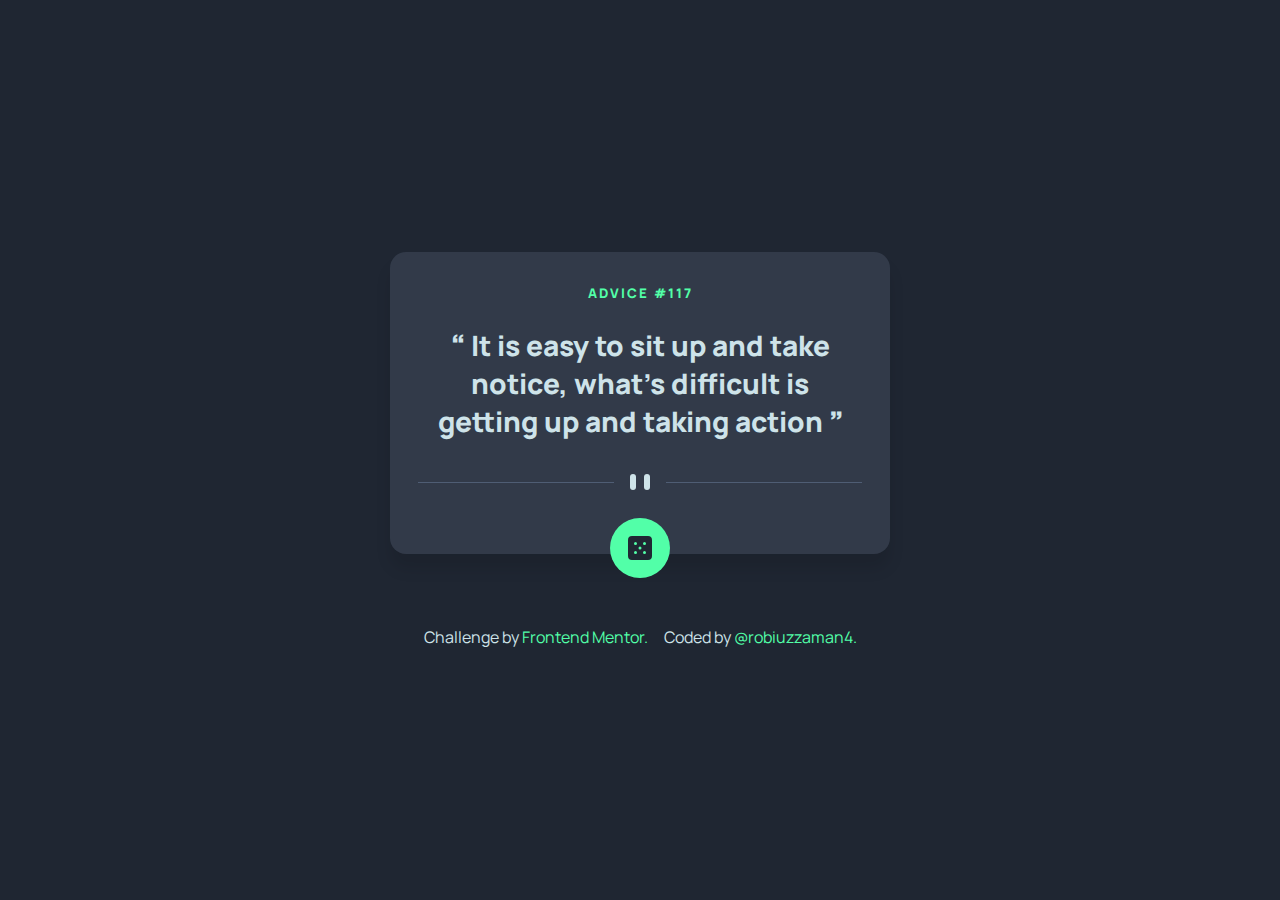
<file: index.html>
<!DOCTYPE html>
<html lang="en">
<head>
  <meta charset="UTF-8">
  <meta name="viewport" content="width=device-width, initial-scale=1.0">
  <link rel="icon" type="image/png" sizes="32x32" href="./images/favicon-32x32.png">
  <title>Frontend Mentor | Advice generator app</title>
  <!-- CSS FILE LINK -->
  <link rel="stylesheet" href="./assets/style.css">

</head>
<body>

  <!-- Advice container start -->
  <div class="container">
    <h5 class="title">ADVICE #117</h5>
    <h2 class="advice">🙶 It is easy to sit up and take notice, what's difficult is getting up and taking action 🙷</h2>
    <div class="divider">
      <img class="img-desktop" src="./images/pattern-divider-desktop.svg" alt="pattern-divider-desktop">
      <img class="img-mobile" src="./images/pattern-divider-mobile.svg" alt="pattern-divider-mobile">
    </div>
    <div class="diceBtn">
      <img src="./images/icon-dice.svg" alt="Dice Icon">
    </div>
  </div>
  <!-- Advice container end -->

  <!-- Attribution start -->
  <div class="attribution">
    <p>Challenge by <a class="fronend-link" href="https://www.frontendmentor.io?ref=challenge" target="_blank">Frontend Mentor.</a></p>
    <p>Coded by <a class="my-link" href="https://github.com/robiuzzaman4" target="_blank">@robiuzzaman4.</a></p>
  </div>
  <!-- Attribution end -->

  <script src="./assets/script.js"></script>
</body>
</html>
</file>
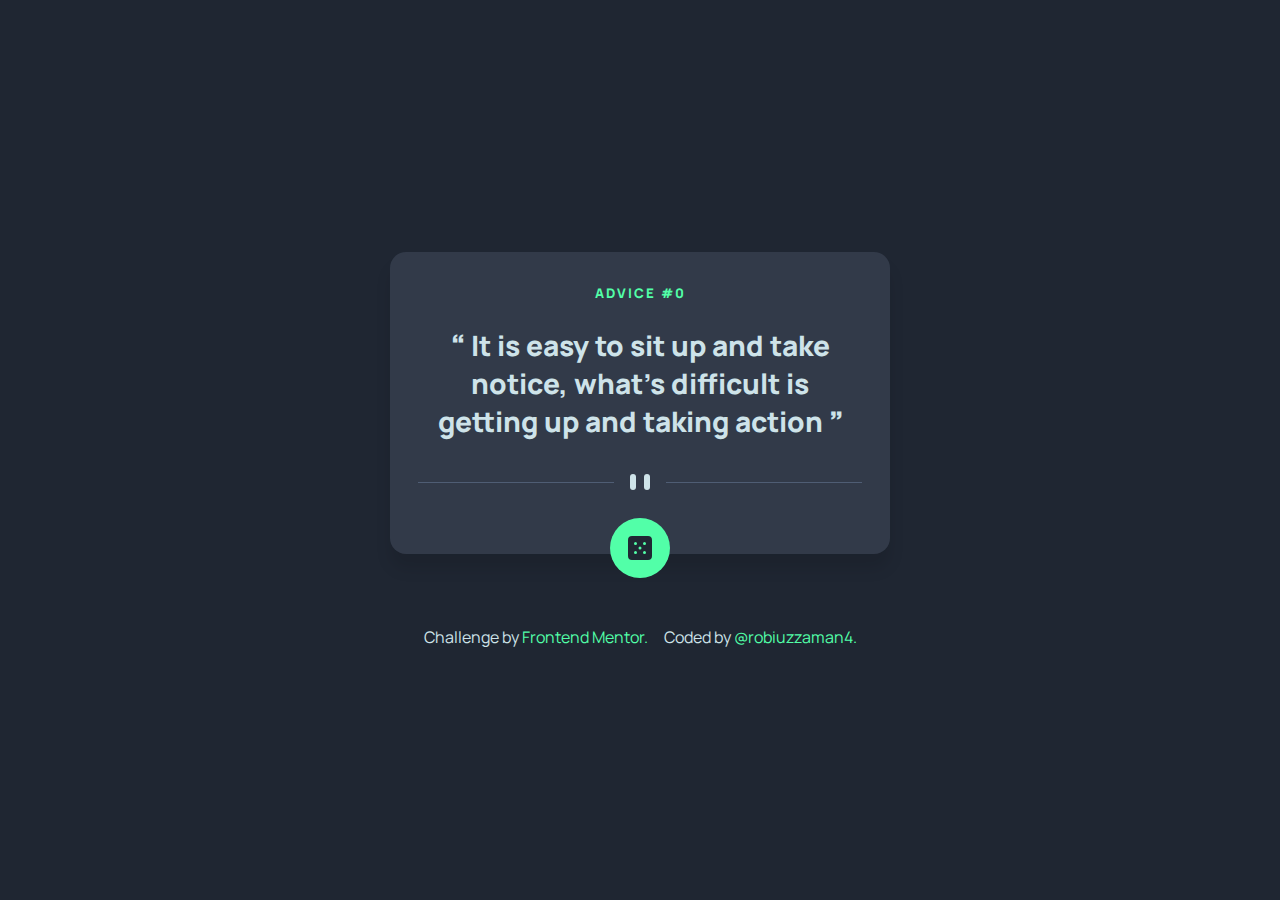
<file: solution/index.html>
<!DOCTYPE html>
<html lang="en">
<head>
  <meta charset="UTF-8">
  <meta name="viewport" content="width=device-width, initial-scale=1.0">
  <link rel="icon" type="image/png" sizes="32x32" href="../images/favicon-32x32.png">
  <title>Frontend Mentor | Advice generator app</title>
  <!-- CSS FILE LINK -->
  <link rel="stylesheet" href="style.css">

</head>
<body>

  <!-- Advice container start -->
  <div class="container">
    <h5 class="title">ADVICE #0</h5>
    <h2 class="advice">🙶 It is easy to sit up and take notice, what's difficult is getting up and taking action 🙷</h2>
    <div class="divider">
      <img class="img-desktop" src="../images/pattern-divider-desktop.svg" alt="pattern-divider-desktop">
      <img class="img-mobile" src="../images/pattern-divider-mobile.svg" alt="pattern-divider-mobile">
    </div>
    <div class="diceBtn">
      <img src="../images/icon-dice.svg" alt="Dice Icon">
    </div>
  </div>
  <!-- Advice container end -->

  <!-- Attribution start -->
  <div class="attribution">
    <p>Challenge by <a class="fronend-link" href="https://www.frontendmentor.io?ref=challenge" target="_blank">Frontend Mentor.</a></p>
    <p>Coded by <a class="my-link" href="https://github.com/robiuzzaman4" target="_blank">@robiuzzaman4.</a></p>
  </div>
  <!-- Attribution end -->

  <script src="script.js"></script>
</body>
</html>
</file>
<file: assets/style.css>
/* Google fonts */
@import url('https://fonts.googleapis.com/css2?family=Manrope:wght@800&display=swap'); 
/* Variables */
:root {
    --lightCyan: hsl(193, 38%, 86%);
    --neonGreen: hsl(150, 100%, 66%);
    --grayishBlue: hsl(217, 19%, 38%);
    --darkGrayishBlue: hsl(217, 19%, 24%);
    --darkBlue: hsl(218, 23%, 16%);
    
    --fsQuote: 28px;
}
/* Base */
* {
    margin: 0;
    padding: 0;
    box-sizing: border-box;
}
/* Body */
body {
    font-family: 'Manrope', sans-serif;
    min-height: 100vh;
    width: 100%;
    display: flex;
    flex-direction: column;
    align-items: center;
    justify-content: center;
    gap: 72px;
    background-color: var(--darkBlue);
    color: var(--lightCyan);
    padding: 32px;
}
/* Container */
.container {
    position: relative;
    height: auto;
    width: auto;
    max-width: 500px;
    display: flex;
    flex-direction: column;
    align-items: center;
    background-color: var(--darkGrayishBlue);
    border-radius: 16px;
    padding: 32px;
    gap: 24px;
    box-shadow: 0px 15px 15px rgba(0, 0, 0, 0.1);
}
.container .title {
    text-transform: uppercase;
    color: var(--neonGreen);
    font-weight: 800;
    letter-spacing: 2px;
}
.container .advice {
    text-align: center;
    font-size: var(--fsQuote);
    font-weight: 800;
}
.divider {
    display: flex;
    align-items: center;
    justify-content: center;
    width: 100%;
    margin-top: 10px;
    margin-bottom: 32px;
}
.img-desktop {
    display: block;
}
.img-mobile {
    display: none;
}
.container .diceBtn {
    position: absolute;
    bottom: -24px;
    height: 60px;
    width: 60px;
    border-radius: 50%;
    background-color: var(--neonGreen);
    display: flex;
    align-items: center;
    justify-content: center;
    cursor: pointer;
    z-index: 10;
    transition: .2s ease-in;
}
.diceBtn:hover{
    box-shadow: 0 0 5px var(--neonGreen),
                0 0 25px var(--neonGreen),
                0 0 50px var(--neonGreen);
}
/* Attribution */
.attribution {
    display: flex;
    align-items: center;
    gap: 16px;
    text-align: center;
}
.attribution p .fronend-link {
    color: var(--neonGreen);
    text-decoration: none;
}
.attribution p .my-link {
    color: var(--neonGreen);
    text-decoration: none;
}
/* Responsive part */
@media screen and (max-width:720px) {
    .container {
        max-width: 340px;
    }
    .img-desktop {
        display: none;
    }
    .img-mobile {
        display: block;
    }
    .attribution {
        flex-direction: column;
    }
}
</file>
<file: solution/style.css>
/* Google fonts */
@import url('https://fonts.googleapis.com/css2?family=Manrope:wght@800&display=swap'); 
/* Variables */
:root {
    --lightCyan: hsl(193, 38%, 86%);
    --neonGreen: hsl(150, 100%, 66%);
    --grayishBlue: hsl(217, 19%, 38%);
    --darkGrayishBlue: hsl(217, 19%, 24%);
    --darkBlue: hsl(218, 23%, 16%);
    
    --fsQuote: 28px;
}
/* Base */
* {
    margin: 0;
    padding: 0;
    box-sizing: border-box;
}
/* Body */
body {
    font-family: 'Manrope', sans-serif;
    min-height: 100vh;
    width: 100%;
    display: flex;
    flex-direction: column;
    align-items: center;
    justify-content: center;
    gap: 72px;
    background-color: var(--darkBlue);
    color: var(--lightCyan);
    padding: 32px;
}
/* Container */
.container {
    position: relative;
    height: auto;
    width: auto;
    max-width: 500px;
    display: flex;
    flex-direction: column;
    align-items: center;
    background-color: var(--darkGrayishBlue);
    border-radius: 16px;
    padding: 32px;
    gap: 24px;
    box-shadow: 0px 15px 15px rgba(0, 0, 0, 0.1);
}
.container .title {
    text-transform: uppercase;
    color: var(--neonGreen);
    font-weight: 800;
    letter-spacing: 2px;
}
.container .advice {
    text-align: center;
    font-size: var(--fsQuote);
    font-weight: 800;
}
.divider {
    display: flex;
    align-items: center;
    justify-content: center;
    width: 100%;
    margin-top: 10px;
    margin-bottom: 32px;
}
.img-desktop {
    display: block;
}
.img-mobile {
    display: none;
}
.container .diceBtn {
    position: absolute;
    bottom: -24px;
    height: 60px;
    width: 60px;
    border-radius: 50%;
    background-color: var(--neonGreen);
    display: flex;
    align-items: center;
    justify-content: center;
    cursor: pointer;
    z-index: 10;
    transition: .2s ease-in;
}
.diceBtn:hover{
    box-shadow: 0 0 5px var(--neonGreen),
                0 0 25px var(--neonGreen),
                0 0 50px var(--neonGreen);
}
/* Attribution */
.attribution {
    display: flex;
    align-items: center;
    gap: 16px;
    text-align: center;
}
.attribution p .fronend-link {
    color: var(--neonGreen);
    text-decoration: none;
}
.attribution p .my-link {
    color: var(--neonGreen);
    text-decoration: none;
}
/* Responsive part */
@media screen and (max-width:720px) {
    .container {
        max-width: 340px;
    }
    .img-desktop {
        display: none;
    }
    .img-mobile {
        display: block;
    }
    .attribution {
        flex-direction: column;
    }
}
</file>
